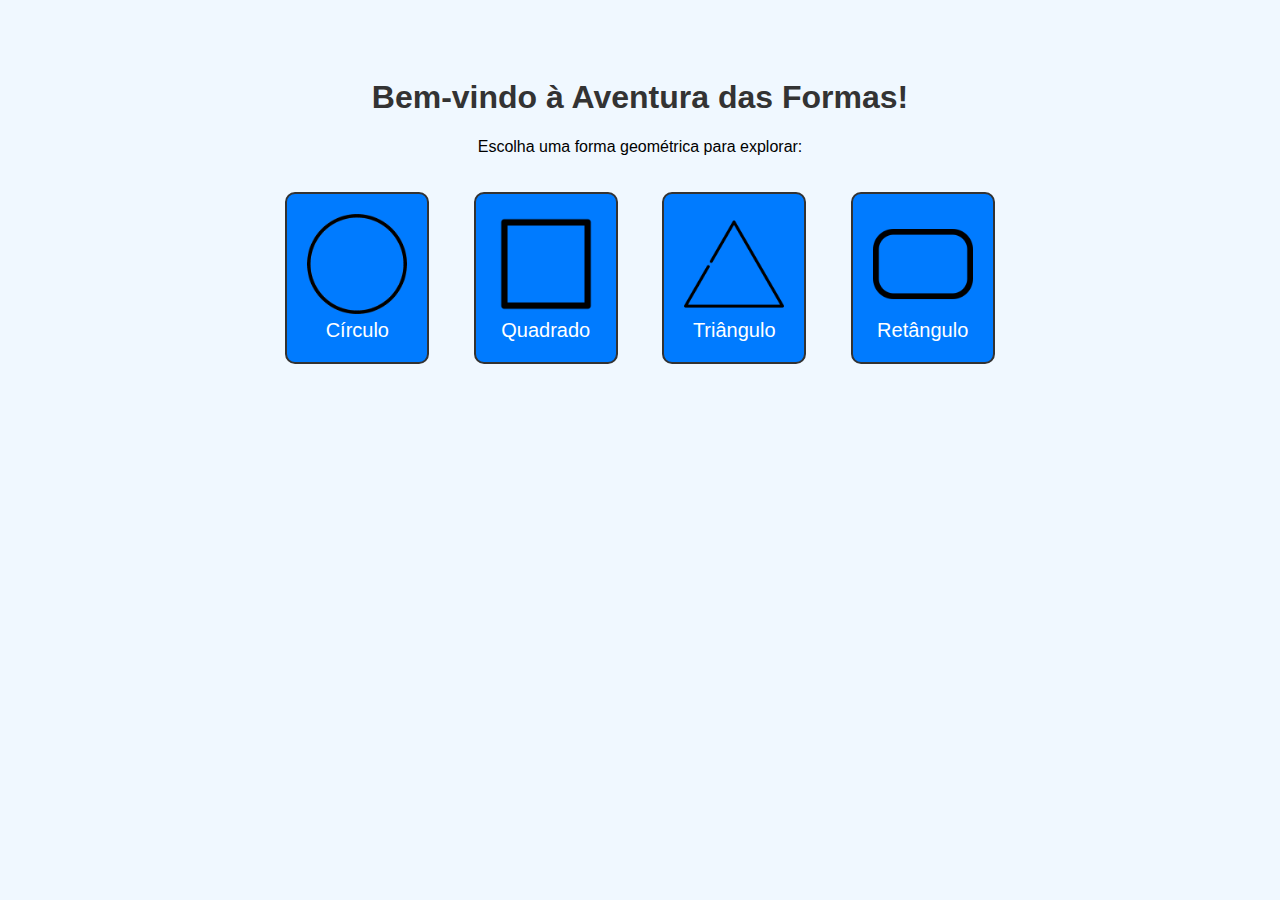
<file: index.html>
<!DOCTYPE html>
<html lang="pt-BR">
<head>
    <meta charset="UTF-8">
    <meta name="viewport" content="width=device-width, initial-scale=1.0">
    <title>Aventura das Formas</title>
    <link rel="stylesheet" href="assets/css/estilos.css">
</head>
<body>
    <h1>Bem-vindo à Aventura das Formas!</h1>
    <p>Escolha uma forma geométrica para explorar:</p>
    <a href="circulo.html" class="shape-button">
        <img src="images/icones/circulo.png" alt="Círculo" style="width:100px;height:100px;">
        <div>Círculo</div>
    </a>
    <a href="quadrado.html" class="shape-button">
        <img src="images/icones/quadrado.png" alt="Quadrado" style="width:100px;height:100px;">
        <div>Quadrado</div>
    </a>
    <a href="triangulo.html" class="shape-button">
        <img src="images/icones/triangulo.png" alt="Triângulo" style="width:100px;height:100px;">
        <div>Triângulo</div>
    </a>
    <a href="retangulo.html" class="shape-button">
        <img src="images/icones/retangulo.png" alt="Retângulo" style="width:100px;height:100px;">
        <div>Retângulo</div>
</body>
</html>
</file>
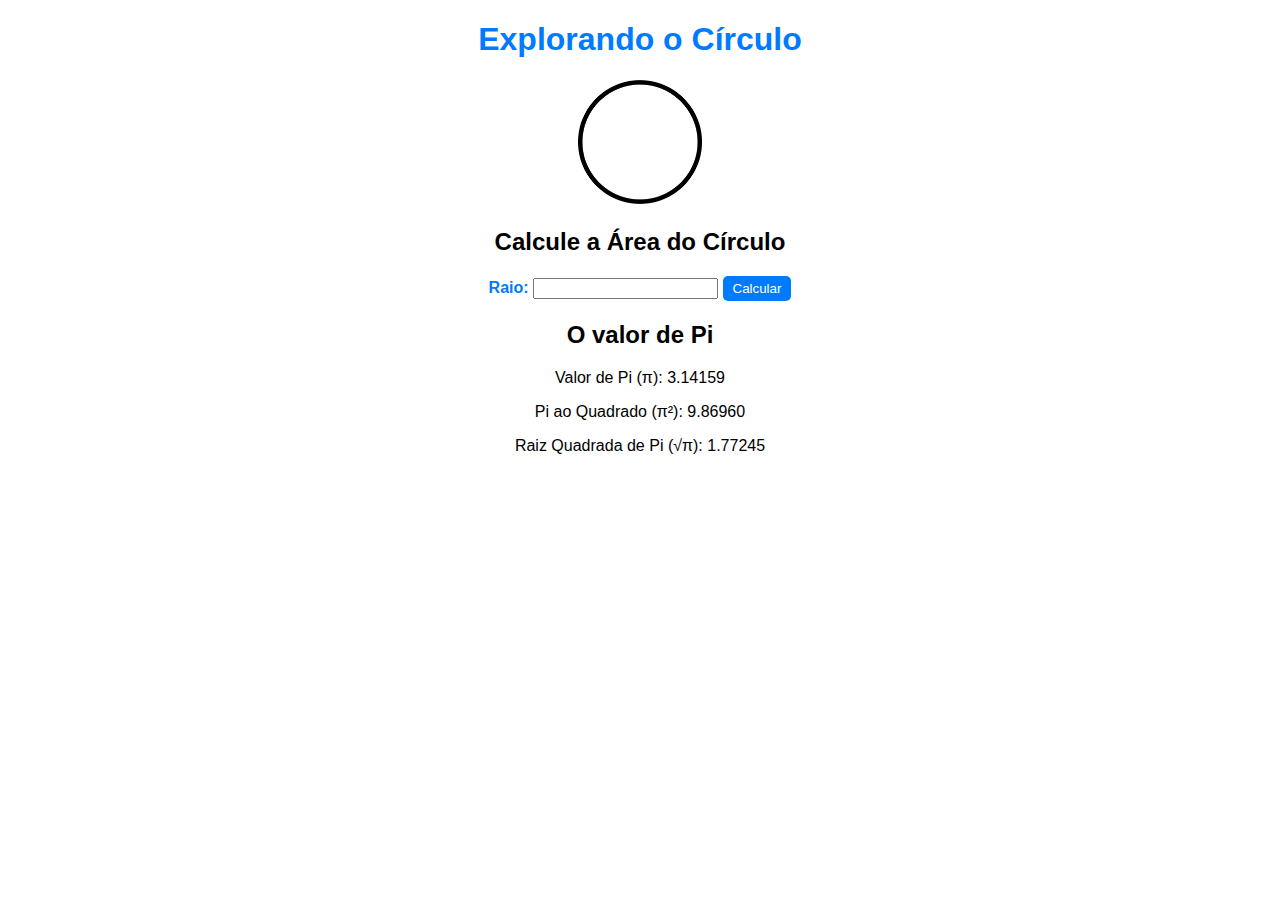
<file: circulo.html>
<!DOCTYPE html>
<html lang="pt-BR">
<head>
    <meta charset="UTF-8">
    <meta name="viewport" content="width=device-width, initial-scale=1.0">
    <title>Circulo</title>
    <link rel="stylesheet" href="assets/css/circulo.css">
</head>
<body>
    <h1>Explorando o Círculo</h1>
    <img src="images/icones/circulo.png" alt="Exemplo de Círculo">
    <div class="form-container">
        <h2>Calcule a Área do Círculo</h2>
        <form id="areaForm">
            <label for="radius">Raio:</label>
            <input type="number" id="radius" name="radius" required>
            <button type="submit">Calcular</button>
        </form>
        <p id="result"></p>
    <div class="pi-calculations">
        <h2>O valor de Pi</h2>
        <p>Valor de Pi (π): <span id="piValue"></span></p>
        <p>Pi ao Quadrado (π²): <span id="piSquared"></span></p>
        <p>Raiz Quadrada de Pi (√π): <span id="sqrtPi"></span></p>
    </div>

    <script>
        document.getElementById('piValue').textContent = Math.PI.toFixed(5);
        document.getElementById('piSquared').textContent = Math.pow(Math.PI, 2).toFixed(5);
        document.getElementById('sqrtPi').textContent = Math.sqrt(Math.PI).toFixed(5);
    </script>
    </div>

    <script>
        document.getElementById('areaForm').addEventListener('submit', function(event) {
            event.preventDefault();
            const radius = parseFloat(document.getElementById('radius').value);
            if (isNaN(radius) || radius <= 0) {
                alert('Por favor, insira um valor válido para o raio em cm².');
                return;
            }
            const area = Math.PI * Math.pow(radius, 2);
            document.getElementById('result').textContent = `A área do círculo é: ${area.toFixed(2)} cm².`;
        });
    </script>
</body>
</html>
</file>
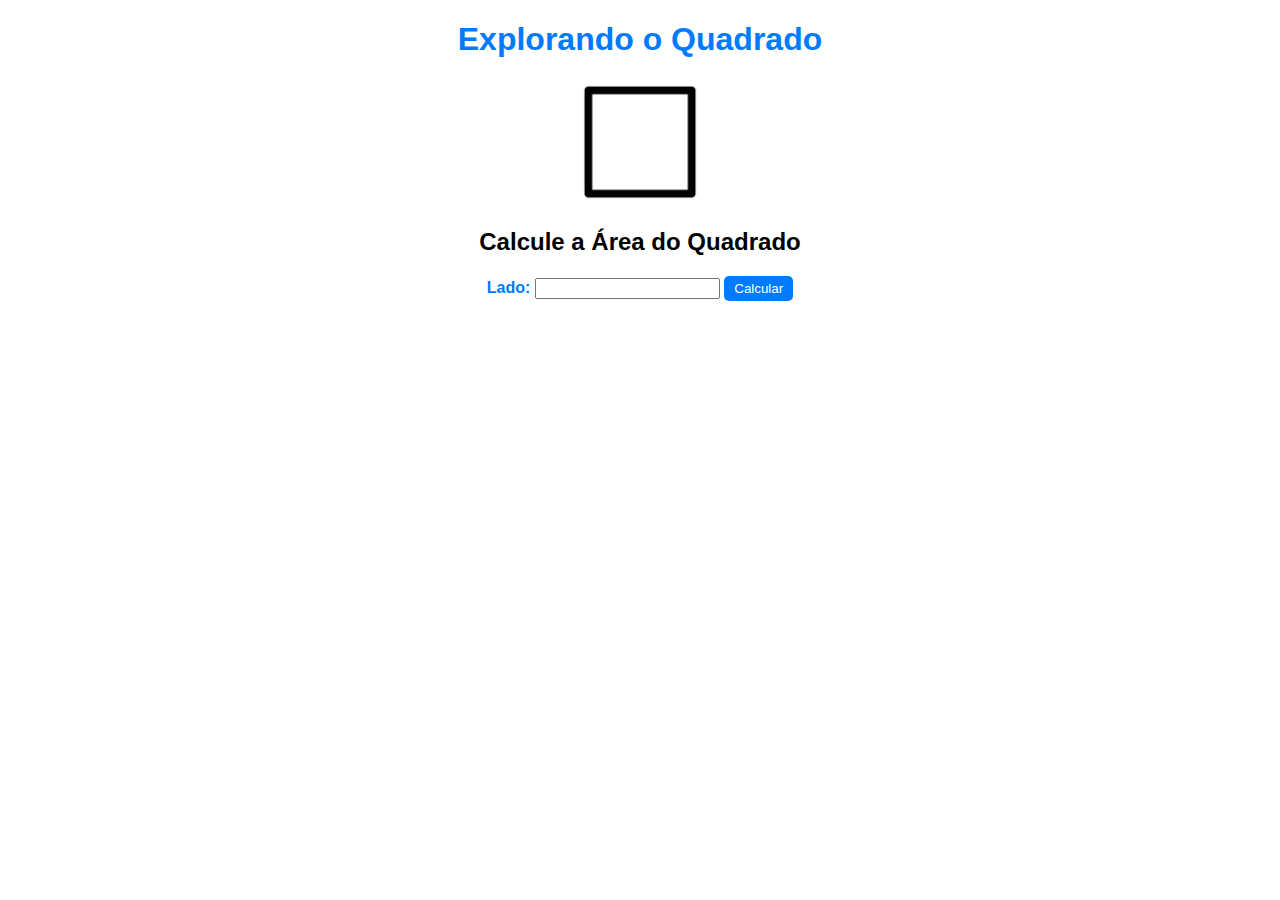
<file: quadrado.html>
<!DOCTYPE html>
<html lang="pt-BR">
<head>
    <meta charset="UTF-8">
    <meta name="viewport" content="width=device-width, initial-scale=1.0">
    <title>Quadrado</title>
    <link rel="stylesheet" href="assets/css/quadrado.css">
</head>
<body>
    <h1>Explorando o Quadrado</h1>
    <img src="images/icones/quadrado.png" alt="Exemplo de Quadrado">
    <div class="form-container">
        <h2>Calcule a Área do Quadrado</h2>
        <form id="areaForm">
            <label for="side">Lado:</label>
            <input type="number" id="side" name="side" required>
            <button type="submit">Calcular</button>
        </form>
        <p id="result"></p>
    </div>

    <script>
        document.getElementById('areaForm').addEventListener('submit', function(event) {
            event.preventDefault();
            const side = parseFloat(document.getElementById('side').value);
            if (isNaN(side) || side <= 0) {
                alert('Por favor, insira um valor válido para o lado em cm².');
                return;
            }
            const area = Math.pow(side, 2);
            document.getElementById('result').textContent = `A área do quadrado é: ${area.toFixed(2)} cm².`;
        });
    </script>
</body>
</html>
</file>
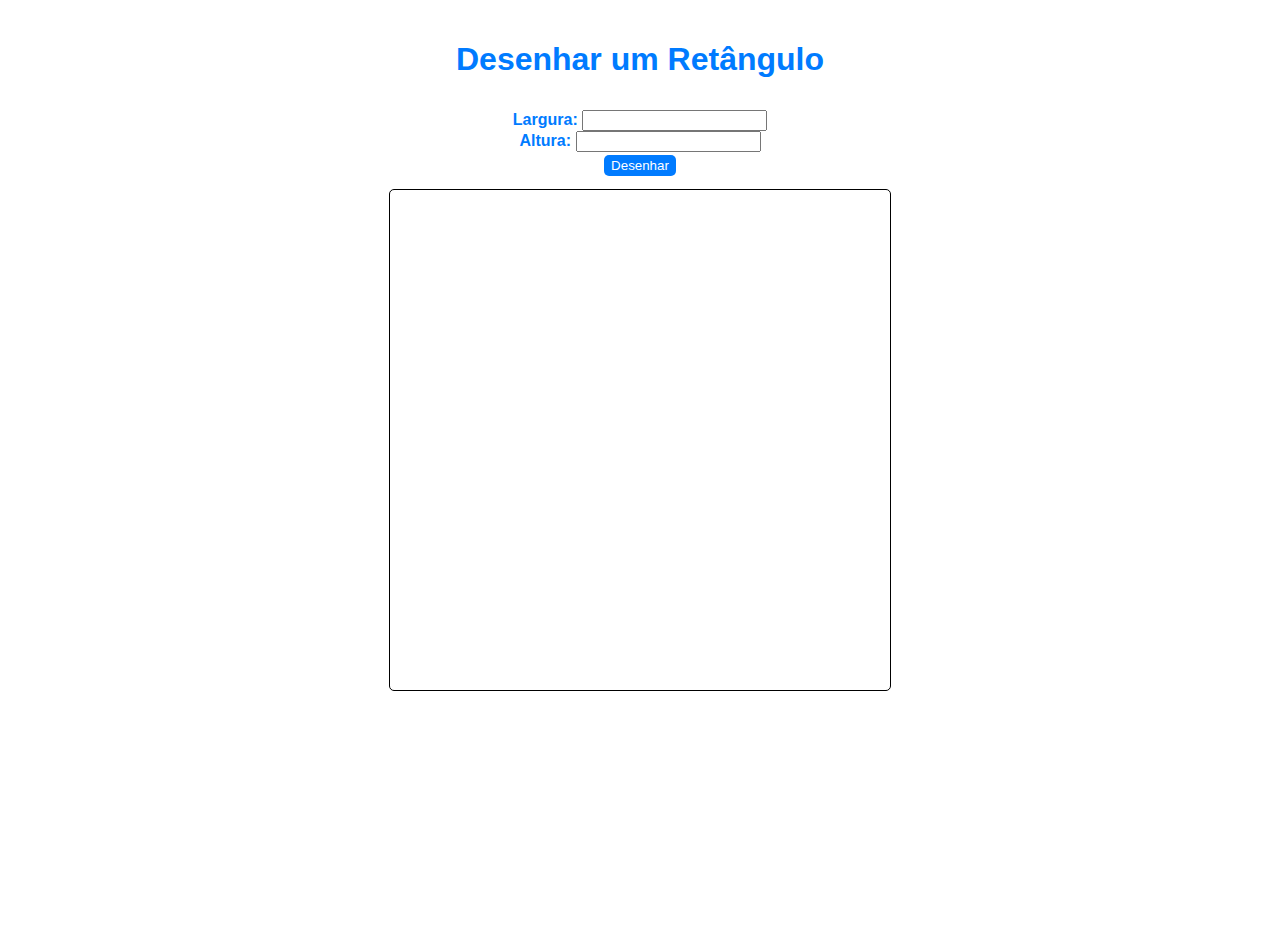
<file: retangulo.html>
<!DOCTYPE html>
<html lang="pt-BR">
<head>
    <meta charset="UTF-8">
    <meta name="viewport" content="width=device-width, initial-scale=1.0">
    <title>Retângulo</title>
    <link rel="stylesheet" href="assets/css/retangulo.css">
</head>
<body>
    <h1>Desenhar um Retângulo</h1>
    <form id="rectangleForm">
        <label for="width">Largura:</label>
        <input type="number" id="width" name="width" required>
        <br>
        <label for="height">Altura:</label>
        <input type="number" id="height" name="height" required>
        <br>
        <button type="button" onclick="drawRectangle()">Desenhar</button>
    </form>
    <canvas id="rectangleCanvas" width="500" height="500" style="border:1px solid #000000;"></canvas>

    <script>
        function drawRectangle() {
            const width = document.getElementById('width').value;
            const height = document.getElementById('height').value;
            const canvas = document.getElementById('rectangleCanvas');
            const context = canvas.getContext('2d');
            
            context.clearRect(0, 0, canvas.width, canvas.height);
            context.fillStyle = '#FF0000';
            context.fillRect(50, 50, width, height);
        }
    </script>
</body>
</html>
</file>
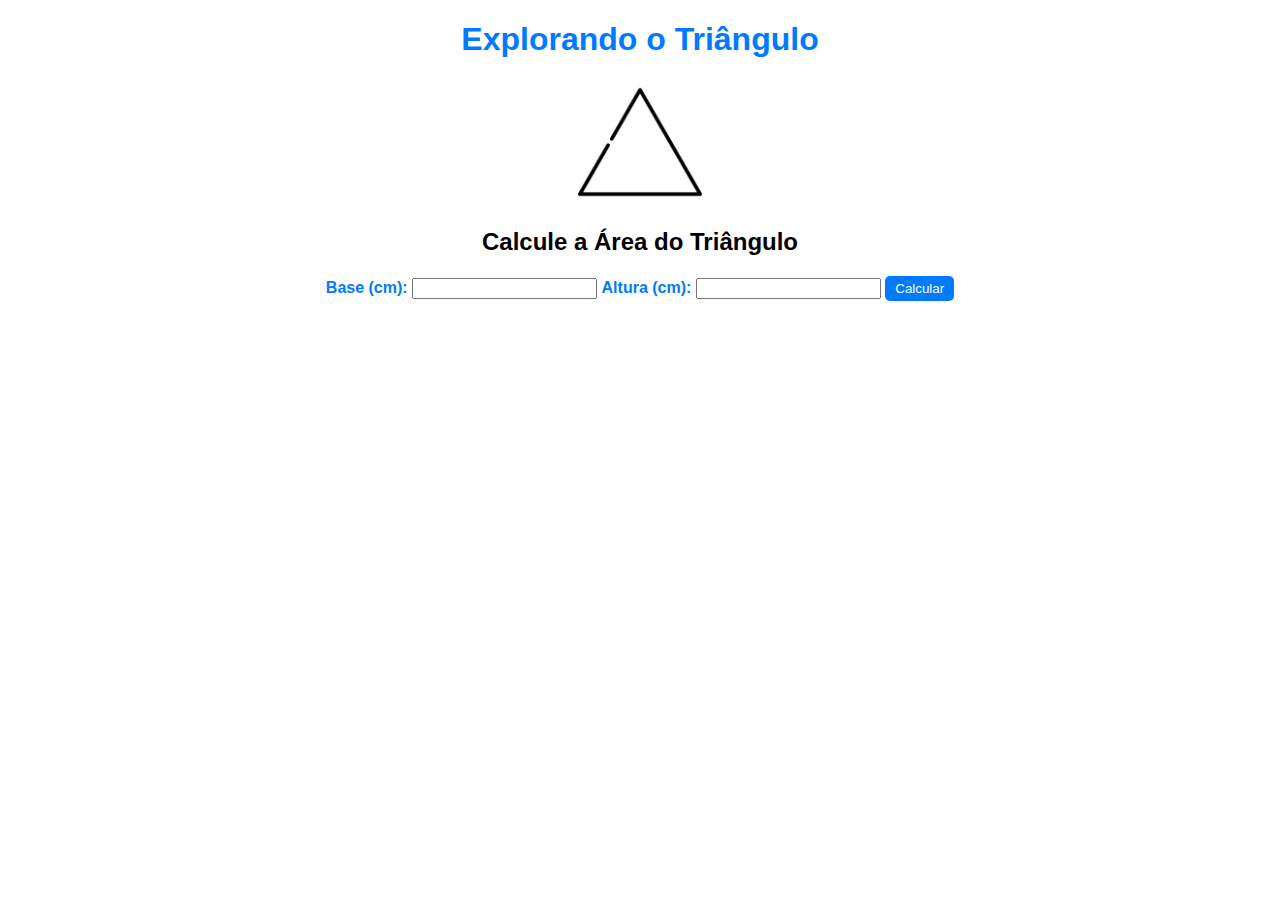
<file: triangulo.html>
<!DOCTYPE html>
<html lang="pt-BR">
<head>
    <meta charset="UTF-8">
    <meta name="viewport" content="width=device-width, initial-scale=1.0">
    <title>Triângulo</title>
    <link rel="stylesheet" href="assets/css/triangulo.css">
</head>
<body>
    <h1>Explorando o Triângulo</h1>
    <img src="images/icones/triangulo.png" alt="Exemplo de Triângulo">
    <div class="form-container">
        <h2>Calcule a Área do Triângulo</h2>
        <form id="areaForm">
            <label for="base">Base (cm):</label>
            <input type="number" id="base" name="base" required>
            <label for="height">Altura (cm):</label>
            <input type="number" id="height" name="height" required>
            <button type="submit">Calcular</button>
        </form>
        <p id="result"></p>
    </div>

    <script>
        document.getElementById('areaForm').addEventListener('submit', function(event) {
            event.preventDefault();
            const base = parseFloat(document.getElementById('base').value);
            const height = parseFloat(document.getElementById('height').value);
            if (isNaN(base) || base <= 0 || isNaN(height) || height <= 0) {
                alert('Por favor, insira valores válidos para a base e a altura em cm.');
                return;
            }
            const area = (base * height) / 2;
            document.getElementById('result').textContent = `A área do triângulo é: ${area.toFixed(2)} cm².`;
        });
    </script>
</body>
</html>
</file>
<file: assets/css/estilos.css>
body {
    font-family: Arial, sans-serif;
    background-color: #f0f8ff;
    text-align: center;
    padding: 50px;
}
h1 {
    color: #333;
}
.shape-button {
    display: inline-block;
    margin: 20px;
    padding: 20px;
    border: 2px solid #333;
    border-radius: 10px;
    text-decoration: none;
    color: #fff;
    background-color: #007bff;
    font-size: 20px;
    transition: background-color 0.3s, transform 0.3s;
}
.shape-button:hover {
    background-color: #0056b3;
    transform: scale(1.1);
}
</file>
<file: assets/css/circulo.css>
body {
    font-family: Arial, sans-serif;
    text-align: center;
    margin: 20px;
}

h1 {
    color: #007bff;
}
img {
    max-width: 10%;
    height: auto;
}
.form-container {
    margin-top: 20px;
}

button {
    background-color: #007bff;
    color: white;
    padding: 5px 10px;
    border: none;
    border-radius: 5px;
    cursor: pointer;
    transition: background-color 0.3s;
}

button:hover {
    background-color: #0095ff;
}

label {
    margin-top: 10px;
    font-weight: bold;
    color: #007bff;
}
</file>
<file: assets/css/quadrado.css>
body {
    font-family: Arial, sans-serif;
    text-align: center;
    margin: 20px;
}
img {
    max-width: 10%;
    height: auto;
}
.form-container {
    margin-top: 20px;
}
h1 {
    color: #007bff;
}

button {
    background-color: #007bff;
    color: white;
    padding: 5px 10px;
    border: none;
    border-radius: 5px;
    cursor: pointer;
    transition: background-color 0.3s;
}

button:hover {
    background-color: #0095ff;
}

label {
    margin-top: 10px;
    font-weight: bold;
    color: #007bff;
}
</file>
<file: assets/css/retangulo.css>
body {
    font-family: Arial, sans-serif;
    text-align: center;
    margin: 20px;
    display: flex;
    flex-direction: column;
    align-items: center;
    height: 100vh;
}

h1 {
    color: #007bff;
    padding-bottom: 10px;
}

img {
    max-width: 20%;
    height: auto;
    padding-bottom: 10px;
}

.form-container {
    margin-top: 20px;
    display: flex;
    flex-direction: column;
    align-items: center;
    padding-bottom: 10px;
}

canvas {
    border: 1px solid #007bff;
    border-radius: 5px;
    margin-top: 10px;
}

button {
    background-color: #007bff;
    color: white;
    margin-top: 3px;
    margin-bottom: 3px;
    padding: 3px 7px;
    border: none;
    border-radius: 5px;
    cursor: pointer;
    transition: background-color 0.3s;
}

button:hover {
    background-color: #0095ff;
}

label {
    margin-top: 10px;
    font-weight: bold;
    color: #007bff;
    padding-bottom: 10px;
}
</file>
<file: assets/css/triangulo.css>
body {
    font-family: Arial, sans-serif;
    text-align: center;
    margin: 20px;
}
img {
    max-width: 10%;
    height: auto;
}
.form-container {
    margin-top: 20px;
}
h1 {
    color: #007bff;
}

button {
    background-color: #007bff;
    color: white;
    padding: 5px 10px;
    border: none;
    border-radius: 5px;
    cursor: pointer;
    transition: background-color 0.3s;
}

button:hover {
    background-color: #0095ff;
}

label {
    margin-top: 10px;
    font-weight: bold;
    color: #007bff;
}
</file>
